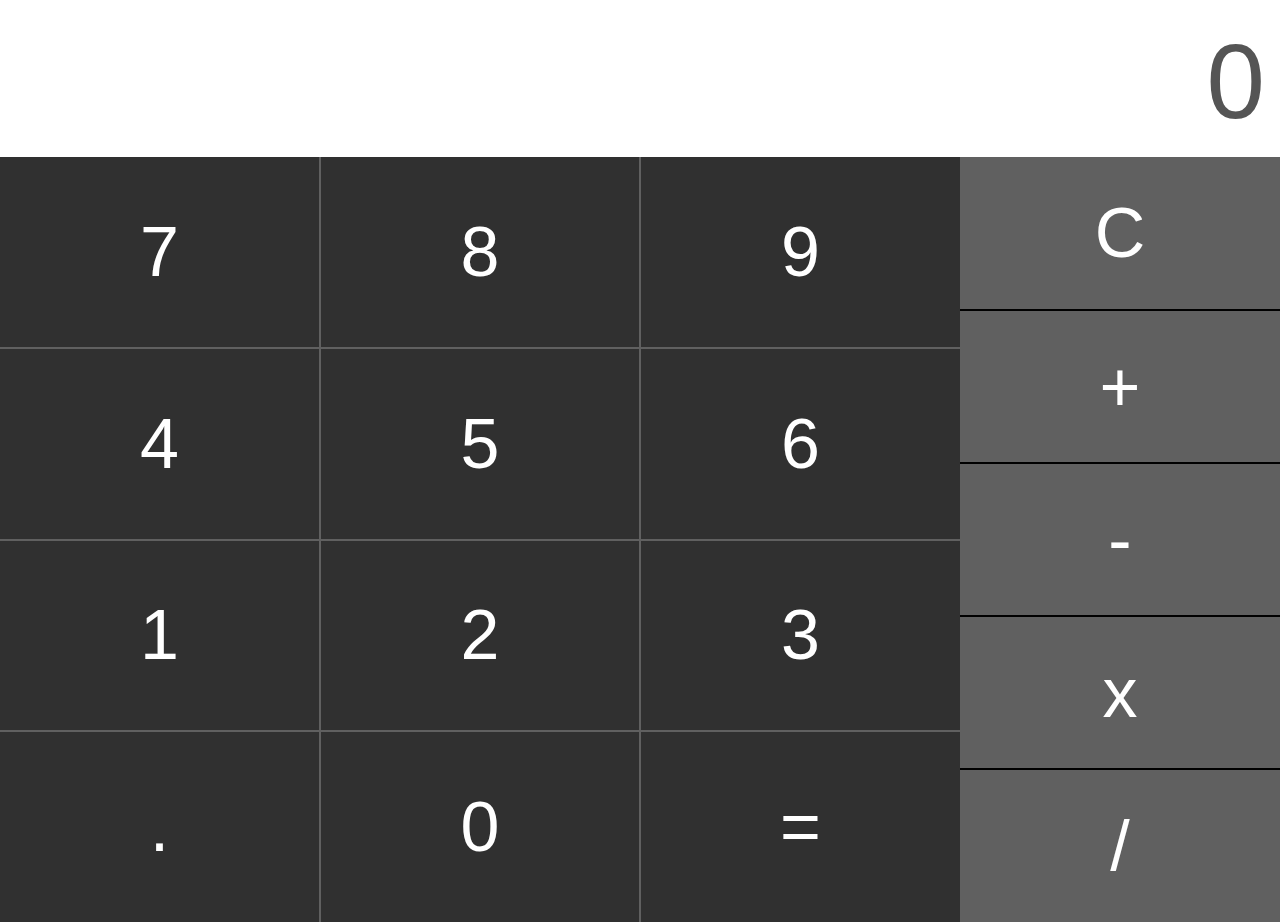
<file: index.html>
<!DOCTYPE HTML>
<html lang="en" manifest="cache.manifest">
	<head>
        <meta charset="utf-8" />
<!--
This file is part of Abacus For The Rest Of Us
Copyright (C) 2015 Max Galloway

Abacus For The Rest Of Us is free software: you can redistribute it and/or modify
it under the terms of the GNU Affero General Public License as published by
the Free Software Foundation, either version 3 of the License, or
(at your option) any later version.

This program is distributed in the hope that it will be useful,
but WITHOUT ANY WARRANTY; without even the implied warranty of
MERCHANTABILITY or FITNESS FOR A PARTICULAR PURPOSE. See the
GNU Affero General Public License for more details.

You should have received a copy of the GNU Affero General Public License
along with this program. If not, see <http://www.gnu.org/licenses/>.

email me at: webmaster@pwipw.com
source code: https://github.com/maxgalloway/Abacus_for_the_Rest_of_Us
-->
		<title>Abacus For The Rest Of Us</title>
        <link rel="shortcut icon" href="/assets/img/favicon.ico"/>
        <link rel="stylesheet" type="text/css" href="/assets/bower_components/bootstrap/dist/css/bootstrap.min.css" />
        <link rel="stylesheet" type="text/css" href="/assets/css/style.css" />
    </head>

	<body>

		<form id="calculator">

            <div class="container">

                <div class="row" id="theScreen">
                    <div class="col-xs-12">
                        <output name="out" id="out">0</output>
                    </div>
                </div>

                <div class="row" id="allTheButtons">
                    <div class="col-xs-9" id="theNumberButtons">

                        <div class="row">
                            <div class="col-xs-4 btnWrapper">
                                <input type="button" class="btn number" value="7"/>
                            </div>
                            <div class="col-xs-4 btnWrapper">
                                <input type="button" class="btn number" value="8"/>
                            </div>
                            <div class="col-xs-4 btnWrapper">
                                <input type="button" class="btn number" value="9"/>
                            </div>
                        </div>

                        <div class="row">
                            <div class="col-xs-4 btnWrapper">
                                <input type="button" class="btn number" value="4"/>
                            </div>
                            <div class="col-xs-4 btnWrapper">
                                <input type="button" class="btn number" value="5"/>
                            </div>
                            <div class="col-xs-4 btnWrapper">
                                <input type="button" class="btn number" value="6"/>
                            </div>
                        </div>

                        <div class="row">
                            <div class="col-xs-4 btnWrapper">
                                <input type="button" class="btn number" value="1"/>
                            </div>
                            <div class="col-xs-4 btnWrapper">
                                <input type="button" class="btn number" value="2"/>
                            </div>
                            <div class="col-xs-4 btnWrapper">
                                <input type="button" class="btn number" value="3"/>
                            </div>
                        </div>


                        <div class="row">
                            <div class="col-xs-4 btnWrapper">
                                <input type="button" class="btn number" value="."/>
                            </div>
                            <div class="col-xs-4 btnWrapper">
                                <input type="button" class="btn number" value="0"/>
                            </div>
                            <div class="col-xs-4 btnWrapper">
                                <input type="button" class="btn operator" value="=" id="equals" />
                            </div>
                        </div>

                    </div>

                    <div class="col-xs-3" id="theOperatorButtons">
                        <div class="row">
                            <div class="col-xs-12 btnWrapper">
                                <input type="button" class="btn" value="C" id="clear" />
                            </div>
                        </div>
                        <div class="row">
                            <div class="col-xs-12 btnWrapper">
                                <input type="button" class="btn operator" value="+"/>
                            </div>
                        </div>
                        <div class="row">
                            <div class="col-xs-12 btnWrapper">
                                <input type="button" class="btn operator" value="-"/>
                            </div>
                        </div>
                        <div class="row">
                            <div class="col-xs-12 btnWrapper">
                                <input type="button" class="btn operator" value="x"/>
                            </div>
                        </div>
                        <div class="row">
                            <div class="col-xs-12 btnWrapper">
                                <input type="button" class="btn operator" value="/"/>
                            </div>
                        </div>
                    </div>
                    
                </div>

            </div>
			<!-- end number field -->
	
		</form>
		<!-- end calculator -->
        <script type="text/javascript" src="/assets/bower_components/jquery/dist/jquery.min.js"></script>
        <script type="text/javascript" src="/assets/bower_components/bootstrap/dist/js/bootstrap.min.js"></script>

		<script type="text/javascript" src="/assets/js/calculator.js"></script>
		<script type="text/javascript" src="/assets/js/setup.js"></script>
	
	</body>
</html>
</file>
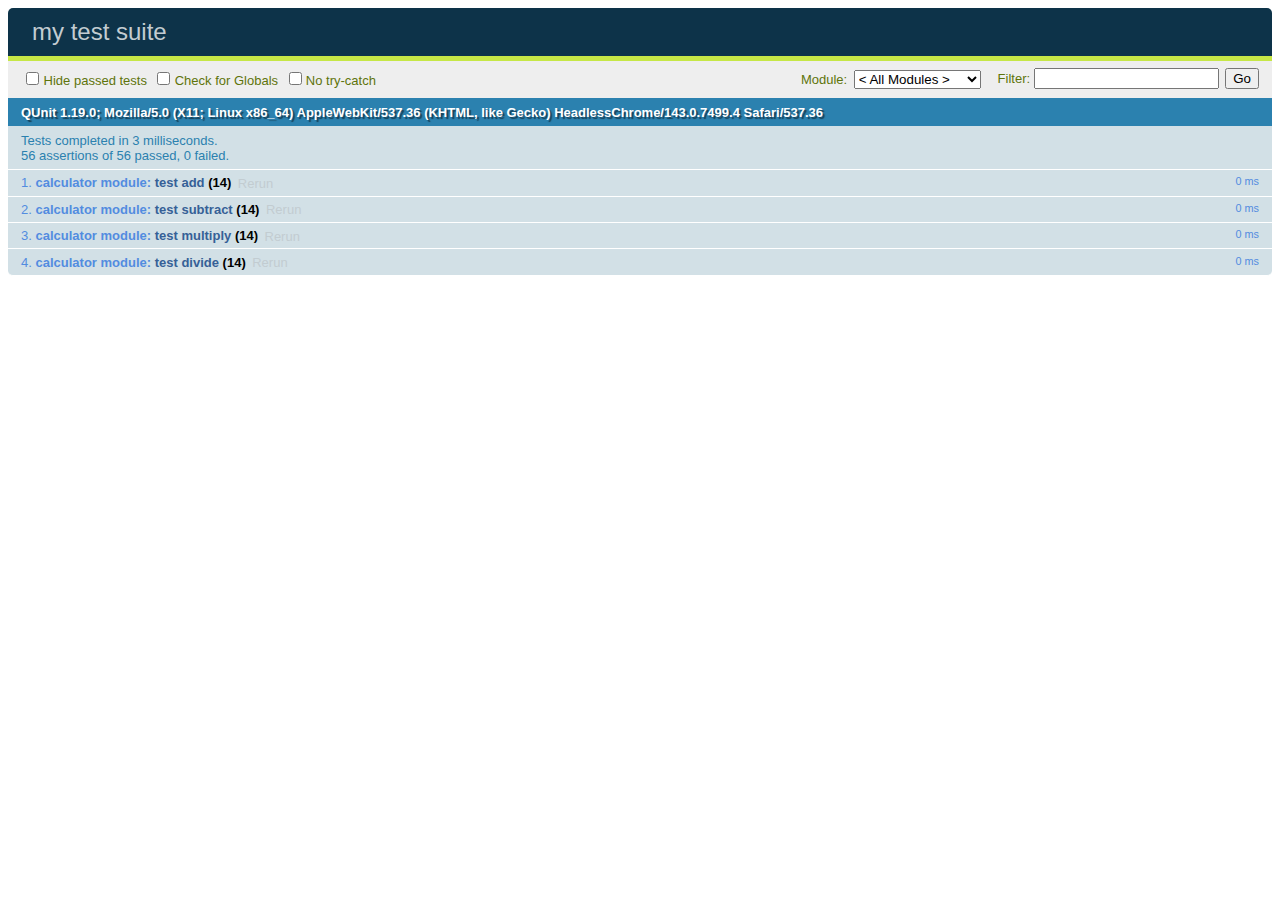
<file: testing/testing.html>
<!DOCTYPE html>
<html>
	<head>
		<meta charset="utf-8" />
<!--
This file is part of Abacus For The Rest Of Us
Copyright (C) 2015 Max Galloway

Abacus For The Rest Of Us is free software: you can redistribute it and/or modify
it under the terms of the GNU Affero General Public License as published by
the Free Software Foundation, either version 3 of the License, or
(at your option) any later version.

This program is distributed in the hope that it will be useful,
but WITHOUT ANY WARRANTY; without even the implied warranty of
MERCHANTABILITY or FITNESS FOR A PARTICULAR PURPOSE. See the
GNU Affero General Public License for more details.

You should have received a copy of the GNU Affero General Public License
along with this program. If not, see <http://www.gnu.org/licenses/>.

email me at: webmaster@pwipw.com
source code: https://github.com/maxgalloway/Abacus_for_the_Rest_of_Us
-->		
		<title>my test suite</title>
		<link rel="stylesheet" href="/assets/bower_components/qunit/qunit/qunit.css">
	</head>
	
	<body>
		<div id="qunit"></div>
		<div id="qunit-fixture"></div>
		
		<script src="/assets/bower_components/qunit/qunit/qunit.js"></script>
		<script src="/assets/js/calculator.js"></script>
		<script src="/testing/myTests.js"></script>
	</body>
</html>
</file>
<file: assets/css/style.css>
@charset "UTF-8"; 

/*
This file is part of Abacus For The Rest Of Us
Copyright (C) 2015 Max Galloway

Abacus For The Rest Of Us is free software: you can redistribute it and/or modify
it under the terms of the GNU Affero General Public License as published by
the Free Software Foundation, either version 3 of the License, or
(at your option) any later version.

This program is distributed in the hope that it will be useful,
but WITHOUT ANY WARRANTY; without even the implied warranty of
MERCHANTABILITY or FITNESS FOR A PARTICULAR PURPOSE. See the
GNU Affero General Public License for more details.

You should have received a copy of the GNU Affero General Public License
along with this program. If not, see <http://www.gnu.org/licenses/>.

email me at: webmaster@pwipw.com
source code: https://github.com/maxgalloway/Abacus_for_the_Rest_of_Us
*/

.container, #calculator, html, body {
    height: 100%;
    width: 100%;
}

#theScreen {
    height: 15%;
}

#allTheButtons {
    height: 85%;
}

#theNumberButtons {
    height: 100%;
}


#theOperatorButtons {
    height: 100%;
}

#theNumberButtons .row {
    height: 25%;
}

#theOperatorButtons .row {
    height: 20%;
}

.btnWrapper, .btn {
    margin: 0;
    padding: 0;
}

.btnWrapper {
    height: 100%;
}

.btn, .btn:hover, .btn:focus {
    width: 100%;
    height: 100%;
    font-size: 500%;
    color: white;
    background-color: #303030;
    border-radius: 0;
}

#theNumberButtons>.row>div {
    border-left: 1px #606060 solid;
    border-right: 1px #606060 solid;
}

#theNumberButtons>.row>div:first-of-type {
    border-left: none;
}

#theNumberButtons>.row>div:last-of-type {
    border-right: none;
}

#theNumberButtons>.row {
    border-top: 1px #606060 solid;
    border-bottom: 1px #606060 solid;
}

#theNumberButtons>.row:last-of-type {
    border-bottom: none;
}

#theNumberButtons>.row:first-of-type {
    border-top: none;
}

#theOperatorButtons .btn {
    background-color: #606060;
}

#theOperatorButtons>.row {
    border-top: 1px #000000 solid;
    border-bottom: 1px #000000 solid;
}

#theOperatorButtons>.row:last-of-type {
    border-bottom: none;
}

#theOperatorButtons>.row:first-of-type {
    border-top: none;
}

#out {
    font-size: 750%;
    text-align: right;
}
</file>
<file: assets/bower_components/qunit/qunit/qunit.css>
/*!
 * QUnit 1.19.0
 * http://qunitjs.com/
 *
 * Copyright jQuery Foundation and other contributors
 * Released under the MIT license
 * http://jquery.org/license
 *
 * Date: 2015-09-01T15:00Z
 */

/** Font Family and Sizes */

#qunit-tests, #qunit-header, #qunit-banner, #qunit-testrunner-toolbar, #qunit-userAgent, #qunit-testresult {
	font-family: "Helvetica Neue Light", "HelveticaNeue-Light", "Helvetica Neue", Calibri, Helvetica, Arial, sans-serif;
}

#qunit-testrunner-toolbar, #qunit-userAgent, #qunit-testresult, #qunit-tests li { font-size: small; }
#qunit-tests { font-size: smaller; }


/** Resets */

#qunit-tests, #qunit-header, #qunit-banner, #qunit-userAgent, #qunit-testresult, #qunit-modulefilter {
	margin: 0;
	padding: 0;
}


/** Header */

#qunit-header {
	padding: 0.5em 0 0.5em 1em;

	color: #8699A4;
	background-color: #0D3349;

	font-size: 1.5em;
	line-height: 1em;
	font-weight: 400;

	border-radius: 5px 5px 0 0;
}

#qunit-header a {
	text-decoration: none;
	color: #C2CCD1;
}

#qunit-header a:hover,
#qunit-header a:focus {
	color: #FFF;
}

#qunit-testrunner-toolbar label {
	display: inline-block;
	padding: 0 0.5em 0 0.1em;
}

#qunit-banner {
	height: 5px;
}

#qunit-testrunner-toolbar {
	padding: 0.5em 1em 0.5em 1em;
	color: #5E740B;
	background-color: #EEE;
	overflow: hidden;
}

#qunit-userAgent {
	padding: 0.5em 1em 0.5em 1em;
	background-color: #2B81AF;
	color: #FFF;
	text-shadow: rgba(0, 0, 0, 0.5) 2px 2px 1px;
}

#qunit-modulefilter-container {
	float: right;
	padding: 0.2em;
}

.qunit-url-config {
	display: inline-block;
	padding: 0.1em;
}

.qunit-filter {
	display: block;
	float: right;
	margin-left: 1em;
}

/** Tests: Pass/Fail */

#qunit-tests {
	list-style-position: inside;
}

#qunit-tests li {
	padding: 0.4em 1em 0.4em 1em;
	border-bottom: 1px solid #FFF;
	list-style-position: inside;
}

#qunit-tests > li {
	display: none;
}

#qunit-tests li.running,
#qunit-tests li.pass,
#qunit-tests li.fail,
#qunit-tests li.skipped {
	display: list-item;
}

#qunit-tests.hidepass li.running,
#qunit-tests.hidepass li.pass {
	visibility: hidden;
	position: absolute;
	width:   0;
	height:  0;
	padding: 0;
	border:  0;
	margin:  0;
}

#qunit-tests li strong {
	cursor: pointer;
}

#qunit-tests li.skipped strong {
	cursor: default;
}

#qunit-tests li a {
	padding: 0.5em;
	color: #C2CCD1;
	text-decoration: none;
}

#qunit-tests li p a {
	padding: 0.25em;
	color: #6B6464;
}
#qunit-tests li a:hover,
#qunit-tests li a:focus {
	color: #000;
}

#qunit-tests li .runtime {
	float: right;
	font-size: smaller;
}

.qunit-assert-list {
	margin-top: 0.5em;
	padding: 0.5em;

	background-color: #FFF;

	border-radius: 5px;
}

.qunit-source {
	margin: 0.6em 0 0.3em;
}

.qunit-collapsed {
	display: none;
}

#qunit-tests table {
	border-collapse: collapse;
	margin-top: 0.2em;
}

#qunit-tests th {
	text-align: right;
	vertical-align: top;
	padding: 0 0.5em 0 0;
}

#qunit-tests td {
	vertical-align: top;
}

#qunit-tests pre {
	margin: 0;
	white-space: pre-wrap;
	word-wrap: break-word;
}

#qunit-tests del {
	background-color: #E0F2BE;
	color: #374E0C;
	text-decoration: none;
}

#qunit-tests ins {
	background-color: #FFCACA;
	color: #500;
	text-decoration: none;
}

/*** Test Counts */

#qunit-tests b.counts                       { color: #000; }
#qunit-tests b.passed                       { color: #5E740B; }
#qunit-tests b.failed                       { color: #710909; }

#qunit-tests li li {
	padding: 5px;
	background-color: #FFF;
	border-bottom: none;
	list-style-position: inside;
}

/*** Passing Styles */

#qunit-tests li li.pass {
	color: #3C510C;
	background-color: #FFF;
	border-left: 10px solid #C6E746;
}

#qunit-tests .pass                          { color: #528CE0; background-color: #D2E0E6; }
#qunit-tests .pass .test-name               { color: #366097; }

#qunit-tests .pass .test-actual,
#qunit-tests .pass .test-expected           { color: #999; }

#qunit-banner.qunit-pass                    { background-color: #C6E746; }

/*** Failing Styles */

#qunit-tests li li.fail {
	color: #710909;
	background-color: #FFF;
	border-left: 10px solid #EE5757;
	white-space: pre;
}

#qunit-tests > li:last-child {
	border-radius: 0 0 5px 5px;
}

#qunit-tests .fail                          { color: #000; background-color: #EE5757; }
#qunit-tests .fail .test-name,
#qunit-tests .fail .module-name             { color: #000; }

#qunit-tests .fail .test-actual             { color: #EE5757; }
#qunit-tests .fail .test-expected           { color: #008000; }

#qunit-banner.qunit-fail                    { background-color: #EE5757; }

/*** Skipped tests */

#qunit-tests .skipped {
	background-color: #EBECE9;
}

#qunit-tests .qunit-skipped-label {
	background-color: #F4FF77;
	display: inline-block;
	font-style: normal;
	color: #366097;
	line-height: 1.8em;
	padding: 0 0.5em;
	margin: -0.4em 0.4em -0.4em 0;
}

/** Result */

#qunit-testresult {
	padding: 0.5em 1em 0.5em 1em;

	color: #2B81AF;
	background-color: #D2E0E6;

	border-bottom: 1px solid #FFF;
}
#qunit-testresult .module-name {
	font-weight: 700;
}

/** Fixture */

#qunit-fixture {
	position: absolute;
	top: -10000px;
	left: -10000px;
	width: 1000px;
	height: 1000px;
}
</file>
